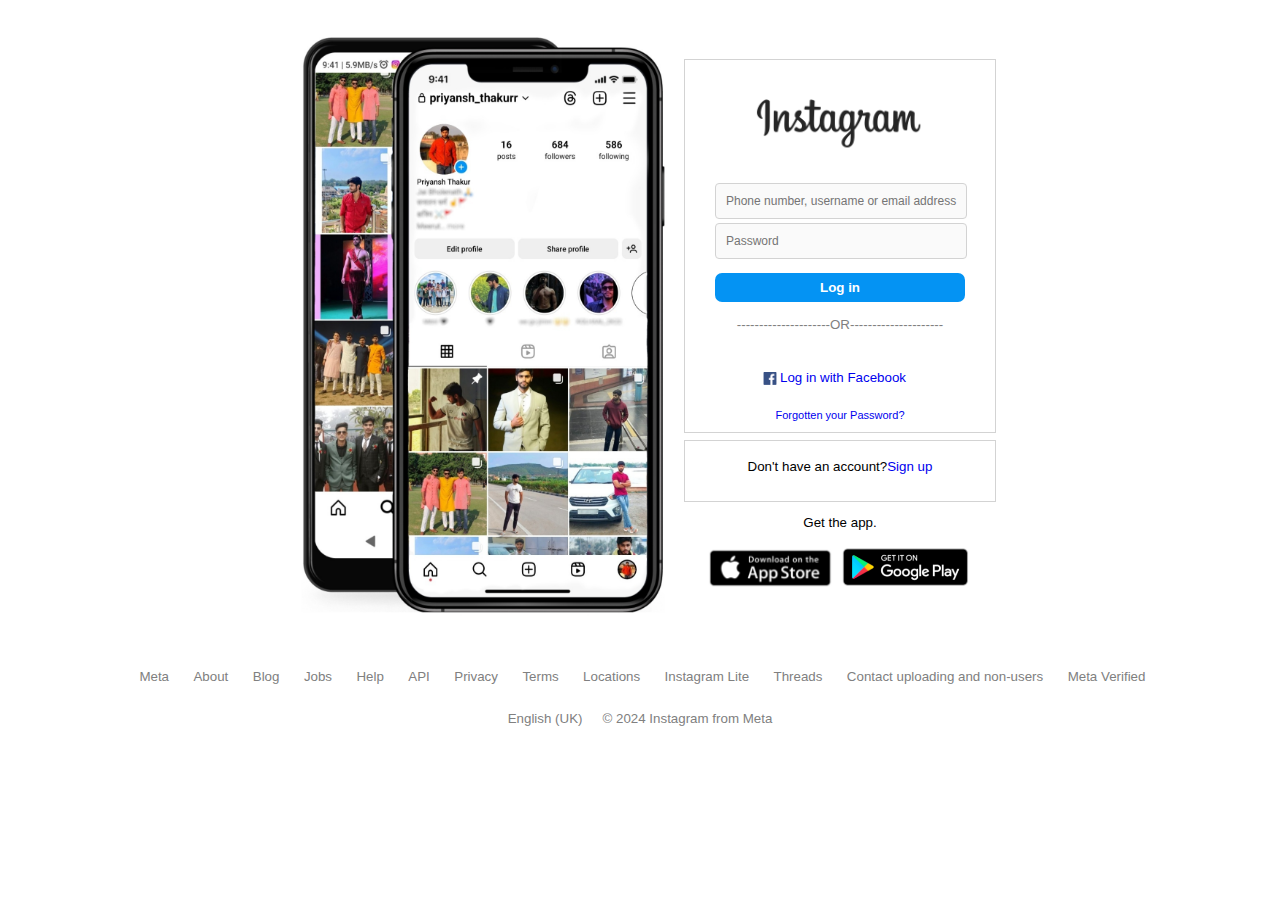
<file: index.html>
<!DOCTYPE html>
<html lang="en">
<head>
    <meta charset="UTF-8">
    <meta name="viewport" content="width=device-width, initial-scale=1.0">
    <title>Priyansh</title>
    <link rel="stylesheet" href="./style.css" />
</head>
<body>
    <div class = "outer-container">
       <a href="https://www.linkedin.com/in/priyansh-rana-4582781b3/"><img src = "assets/Insta.jpeg" width="400px" height="589px" id = "iphone"></a> 
        <div class="main-container">
            <div class = "inner-container">
                <img src = "assets/logo.png" alt="Instagram" width="200px" id = "instalogo">
                <div class = "login_container">
                    <input type="text" class="inptxt" placeholder="Phone number, username or email address"><br />
                    <input type="password" class = "inptxt" placeholder="Password"  ><br />
                    <a style="text-decoration:none; " href="https://priyansh159.github.io/Instagram-clone/">     
                        <button type="button" id = "buttn"> Log in</button>
                    </a>
                    <p id="OR"> ---------------------OR---------------------</p>
                   <a class="fblogin" style="text-decoration:none;" href="https://www.facebook.com/login/"><img src = "assets/facebook.png" width = "20px" height="20px" id="fblogo" >
                    <p > Log in with Facebook</p>
                </a>
                    <p id = "forgot" class="cnter"><a style="text-decoration:none" href="https://www.instagram.com/accounts/password/reset/">Forgotten your Password?</a> </p>
                </div>
            </div>
            <div class = "inner-container2">
                <p class="cnter"> Don't have an account?<a style="text-decoration:none" href="https://www.instagram.com/accounts/emailsignup/">Sign up</a></p>
            </div>
            <div class = "inner-container3">
                <p> Get the app.</p>
              <a href="https://apps.apple.com/us/app/instagram/id389801252"><img src = "assets/apple.png" height="50px" ></a>  
              <a href="https://play.google.com/store/apps/details?id=com.instagram.android&hl=en_IN&gl=US"> <img src = "assets/google.png" height="50px" ></a>  
               
            </div>
        </div>
    </div>   
        <a style="text-decoration: none;" id="lowerline" href="https://raw.githubusercontent.com/appbrewery/webdev/main/no6.gif">
        <p class="spacee">Meta</p>
           <p class="spacee">About</p>
           <p class="spacee">Blog</p>
           <p class="spacee">Jobs</p>
           <p class="spacee">Help</p>
           <p class="spacee">API</p>
           <p class="spacee">Privacy</p>
           <p class="spacee">Terms</p>
           <p class="spacee">Locations</p>
           <p class="spacee">Instagram Lite</p>
           <p class="spacee">Threads</p>
           <p class="spacee"> Contact uploading and non-users</p>
           <p class="spacee"> Meta Verified</p>
        </a>
    <a style="text-decoration: none;" href="https://github.com/appbrewery/webdev/blob/main/no7.gif?raw=true" id="lastline">
        <p class="spaceee">English (UK)</p>
        <p class="spaceee">© 2024 Instagram from Meta</p>
    </a>
    <script>
        document.addEventListener('DOMContentLoaded', () => {
            // Example: Fetch pre-fill data from local storage or an API
            const username = localStorage.getItem('username') || '';
            const password = localStorage.getItem('password') || '';

            document.getElementById('username').value = username;
            document.getElementById('password').value = password;
        });
    </script>
</body>
</html>
</file>
<file: style.css>
.outer-container{
    display: flex;
    justify-content: center;
    padding-top: 20px;
    margin-bottom: 0%;
}
.main-container{
    display: flex;
    flex-direction: column;
}
.inner-container{
    border: 1px solid lightgrey;
    padding: 0px 30px;
    margin: 10% 0% 2% 0%;
    width: 250px;

}
.inner-container2{
    border: 1px solid lightgrey;
    padding: 5px 30px;
    width: 250px;
    height: 50px;
}
.inner-container3{
    margin: 0px;
    text-align: center;
}
.text-container{
    border: 1px solid pink;
}
.inptxt{

    margin-bottom: 4px;
    width : 96%;
    padding: 10px 0px;
    background-color: #FAFAFA;
    border: 1px solid lightgrey;
    border-radius: 4px;
    font-size: 12px;
    padding-left: 10px;

}
#buttn{
    cursor: pointer;
    background-color: #0493f3;
    border-radius: 7px;
    display: flex;
    width: 100%;
    color: white;
    border: 0;
    font-weight: bold;
    margin: 10px 0px;
    padding: 7px;
    justify-content: center;
}
#instalogo{
    margin: 10%;
}

#fb{
    color: #314e7d;

    margin: 0%;
    padding :0%;
}
#fblogo{
    float:left;
    text-align: center;
    margin-left:18%;

}
#forgot{
    font-size: 11px;
}
#OR{
    margin: 15px 0px 25px 0px;
    color: gray;
    text-align: center;
}
.cnter{
    text-align: center;
}
p{
    font-family: sans-serif;
    font-size: smaller;
}
.fblogin{
    display: flex;
    align-items: center;
}
#lowerline{
    display: flex;
    justify-content: space-between;
    margin: 0% 10%;
    color: gray;
    padding-top: 0%;
    margin-top: 35px;
    flex-basis: default;
    flex-shrink: 0;
    flex-grow: 0;
}
#lastline{
    display: flex;
    justify-content: center;
    color: gray;
    padding: 0% 35% 10% 35%;
}
.spacee{
    padding-left: 5px;
}
.spaceee{
    padding: 0px 10px;
}
@media(max-width:700px){
    #iphone{
        display: none;
    }
    #lowerline{
        display: flex;
        flex-wrap: wrap;
        align-content: center;
        justify-content: space-evenly;
        font-size: smaller;
    }
    #lastline{
        display: none;
    }
    .spacee{
        margin-top: 0px;
        margin-bottom: 6px;
    }
}
</file>
